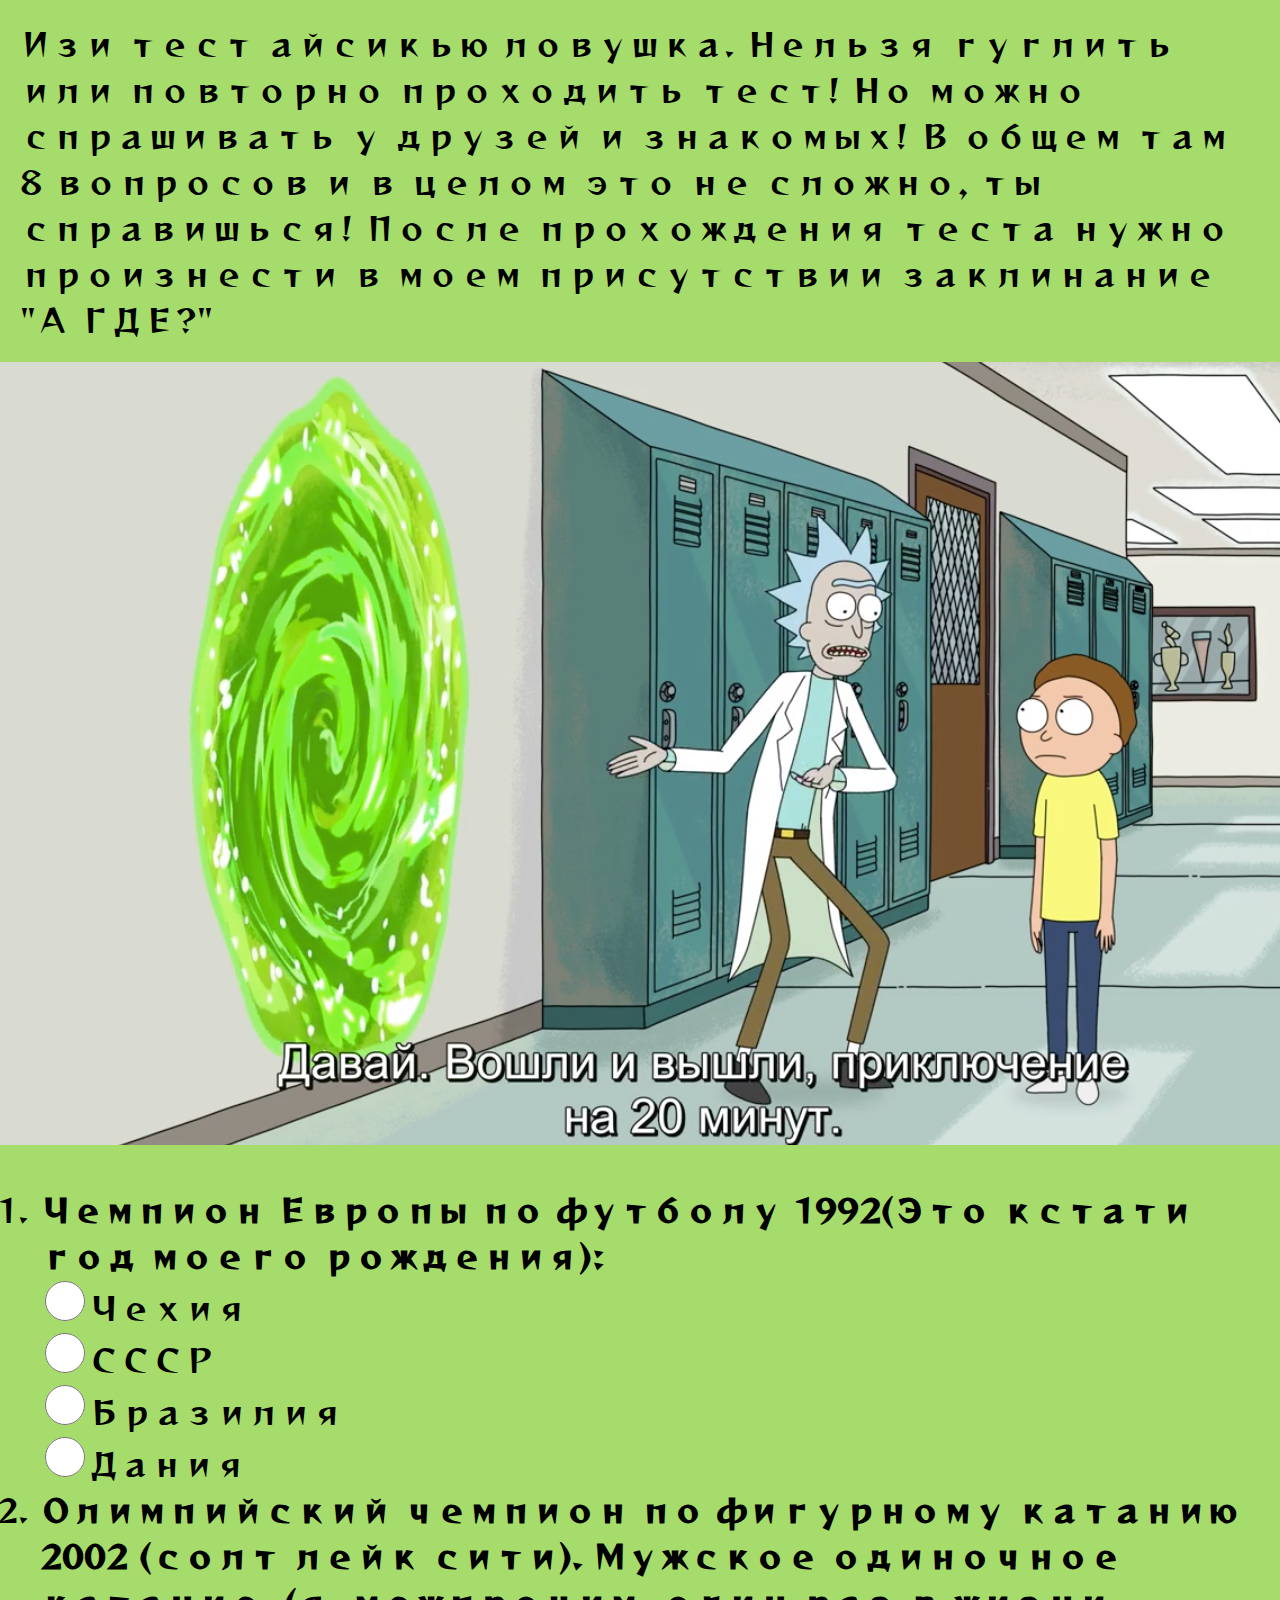
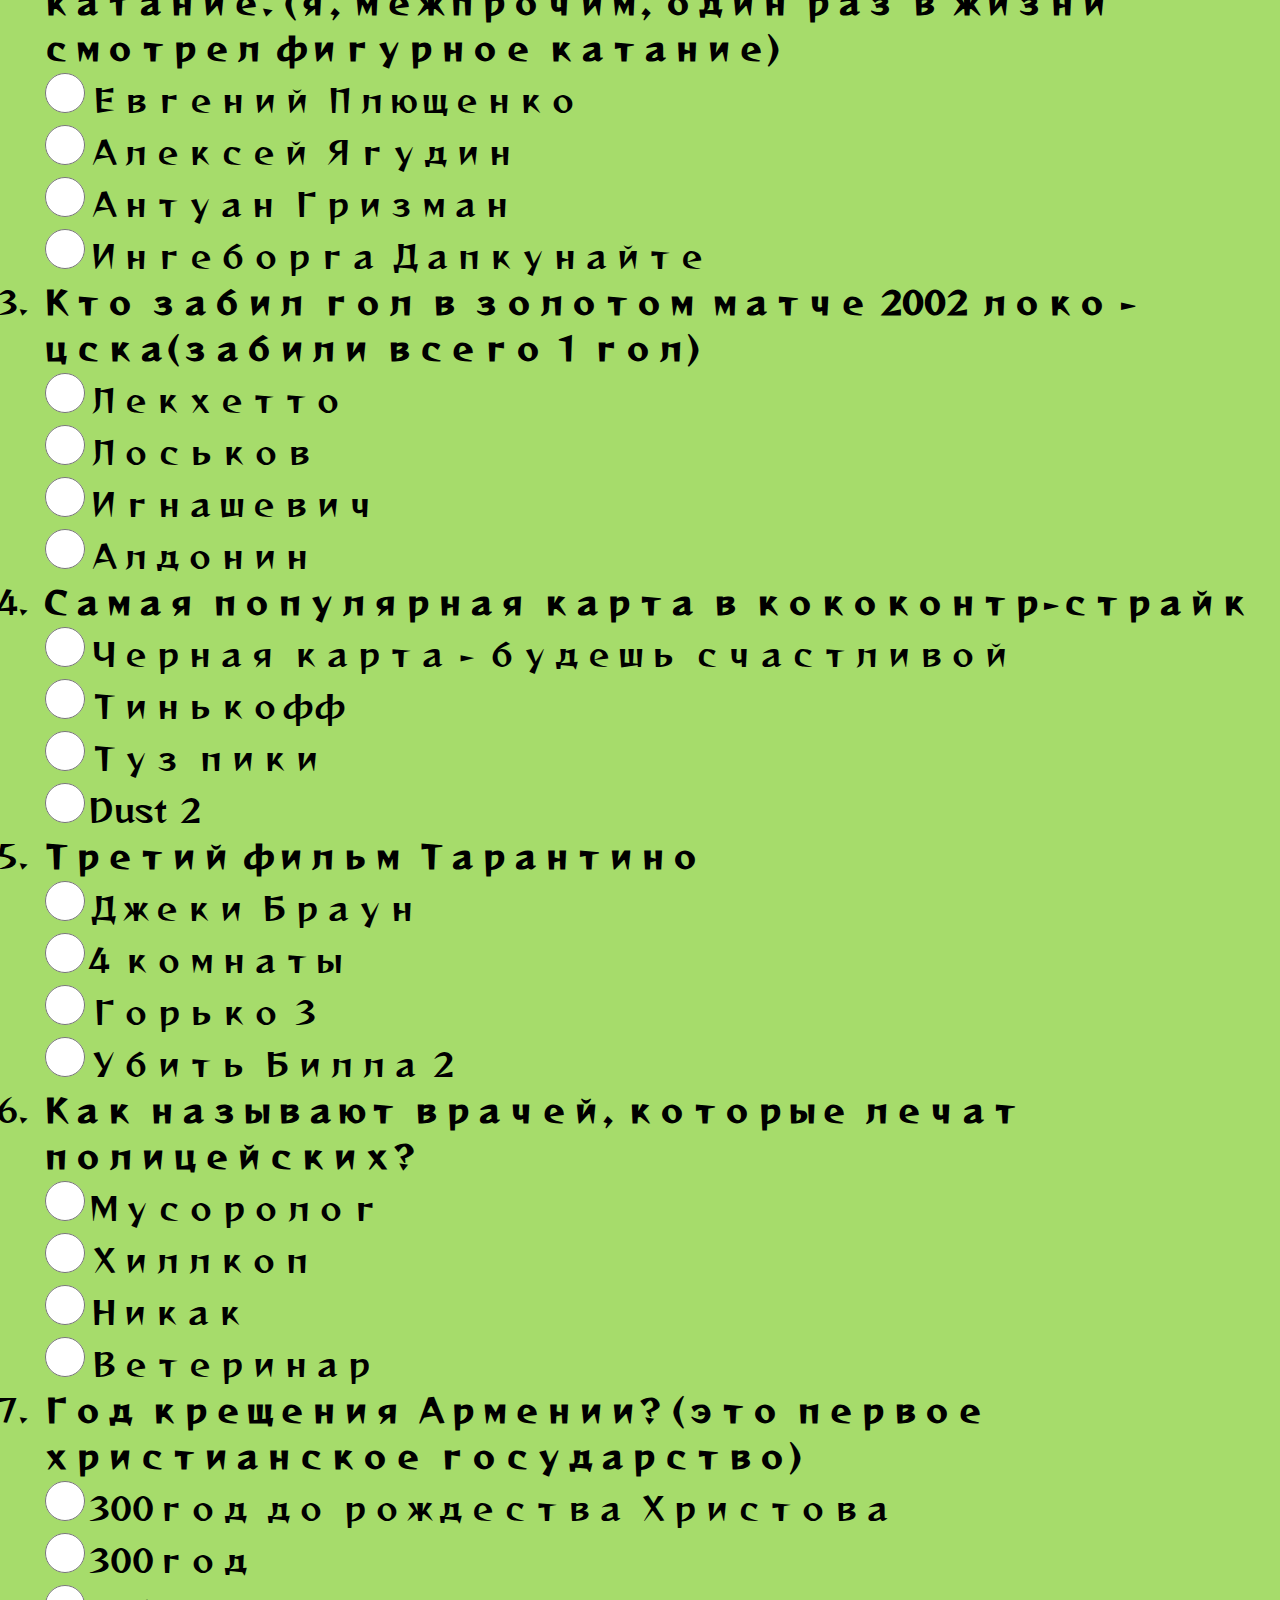
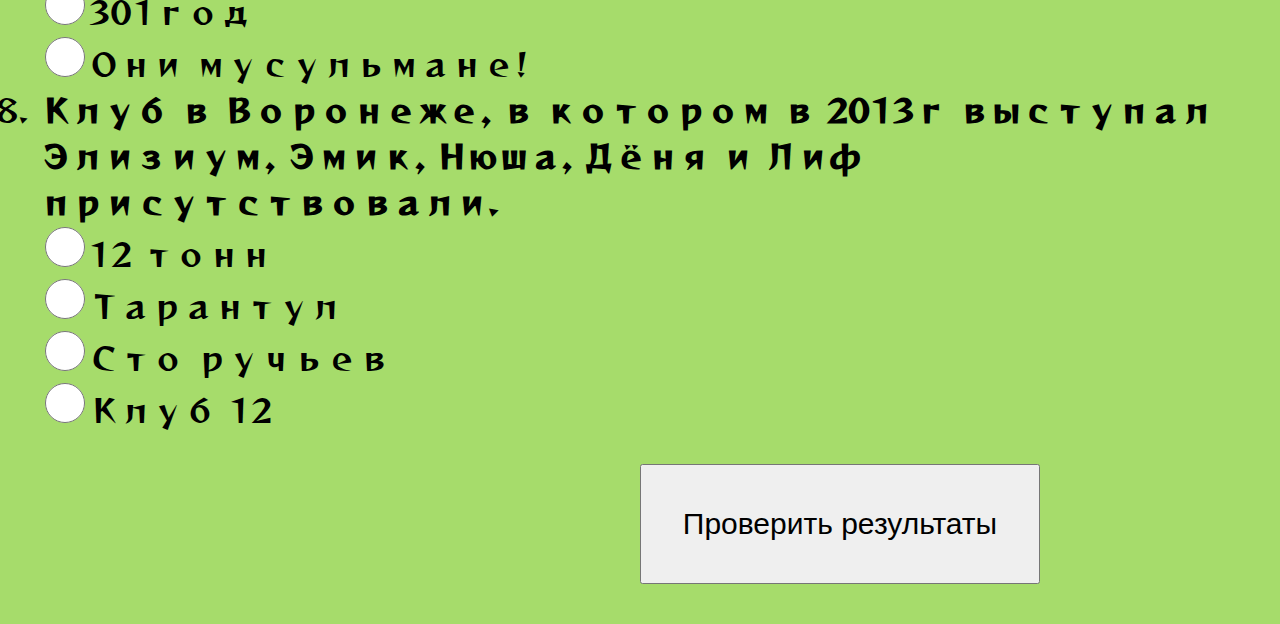
<file: index.html>
<!DOCTYPE html>
<html>
<head>
	<title>4u</title>
	<meta charset="utf-8">
	<link rel="preconnect" href="https://fonts.gstatic.com">
	<link href="https://fonts.googleapis.com/css2?family=Jura:wght@600&family=Reggae+One&display=swap" rel="stylesheet">
	<link rel="stylesheet" type="text/css" href="style.css">
</head>
<body>
<div id="main">
<div class="text">Изи тест айсикью ловушка. Нельзя гуглить или повторно проходить тест! Но можно спрашивать у друзей и знакомых! В общем там 8 вопросов и в целом это не сложно, ты справишься! После прохождения теста нужно произнести в моем присутствии заклинание "А ГДЕ?"</div>
<div class="img">
<img id="go-out" src="img/1.png"> </div>

<script type="text/javascript">

var questions=[
{
	text: "Чемпион Европы по футболу 1992(Это кстати год моего рождения):",
	answers: ["Чехия",
			  "СССР",
			  "Бразилия",
			  "Дания",],
	correctAnswer: 3 // нумерация ответов с нуля!
},
{
	text: "Олимпийский чемпион по фигурному катанию 2002 (солт лейк сити). Мужское одиночное катание. (я, межпрочим, один раз в жизни смотрел фигурное катание) ",
	answers: ["Евгений Плющенко",
			  "Алексей Ягудин",
			  "Антуан Гризман",
			  "Ингеборга Дапкунайте",],
		correctAnswer: 1
},
{
	text: "Кто забил гол в золотом матче 2002 локо - цска(забили всего 1 гол)",
	answers: ["Лекхетто",
			  "Лоськов",
			  "Игнашевич",
			  "Алдонин",],
		correctAnswer: 1
},
{
	text: "Самая популярная карта в кококонтр-страйк",
	answers: ["Черная карта - будешь счастливой",
			  "Тинькофф",
			  "Туз пики",
			  "Dust 2",],
		correctAnswer: 3
},
{
	text: "Третий фильм Тарантино",
	answers: ["Джеки Браун",
			  "4 комнаты",
			  "Горько 3",
			  "Убить Билла 2",],
		correctAnswer: 0
},
{
	text: "Как называют врачей, которые лечат полицейских?",
	answers: ["Мусоролог",
			  "Хиллкоп",
			  "Никак",
			  "Ветеринар",],
		correctAnswer: 0
},
{
	text: "Год крещения Армении? (это первое христианское государство)",
	answers: ["300год до рождества Христова",
			  "300год",
			  "301год",
			  "Они мусульмане!",],
		correctAnswer: 2
},

{
	text: "Клуб в Воронеже, в котором в 2013г выступал Элизиум, Эмик, Нюша, Дёня и Лиф присутствовали.",

	answers: ["12 тонн",
			  "Тарантул",
			  "Сто ручьев",
			  "Клуб 12",],
		correctAnswer: 1
},



];

var yourAns = new Array;
var score = 0;

function Engine(question, answer) {yourAns[question]=answer;}

function Score(){
   var answerText = "Результаты:\n";
   for(var i = 0; i < yourAns.length; ++i){
	var num = i+1;
	answerText=answerText+"\n    Вопрос №"+ num +"";
	if(yourAns[i]!=questions[i].correctAnswer){
	    answerText=answerText+"\n    Правильный ответ: " +
		questions[i].answers[questions[i].correctAnswer] + "\n";
	  }
        else{
	    answerText=answerText+": Верно! \n";
	    ++score;
	    }
       }

   answerText=answerText+"\nВсего правильных ответов: "+score+"\n";

   alert(answerText);
   yourAns = [];
   score = 0;
   var bingo = document.getElementById('bingo');
   bingo.style.display="block";
   clearForm("quiz");
}
function clearForm(name) {
   var f = document.forms[name];
   for(var i = 0; i < f.elements.length; ++i) {
	if(f.elements[i].checked)
		f.elements[i].checked = false;
}
}
function finish() {
	document.getElementById('for-you').style.display='block'; 
	document.getElementById('main').style.display='none';
	document.getElementById('bingo').style.display='none';
}
</script>

<style>
span.quest {font-weight: bold;}
</style>



<form name="quiz">
<ol>
<script>
for(var q=0; q<questions.length; ++q) {
   var question = questions[q];
   var idx = 1 + q;

   document.writeln('<li><span class="quest">' + question.text + '</span><br/>');
   for(var i in question.answers) {
	document.writeln('<input type=radio class="radio" name="q' + idx + '" value="' + i +
	'" onClick="Engine(' + q + ', this.value)">' + question.answers[i] + '<br/>');
}
}
</script>
</ol>
<input type="button" class="button" onClick="Score()" value="Проверить результаты" />

</form>
</div>
<div id="for-you" class="text" style="display: none">Поздравляю! Твой приз - любой курс в любой онлайн школе! Выбрать нужно к середине апреля! <br> Люблю тебя! :*</div>
<button id="bingo" style="display: none" onclick="finish()">ПОЛУЧИТЬ ПРИЗ</button>






<!-- 	<footer class="footer">
		<a href="https://skillbox.ru/">	<img src="img/skillbox.png"></a>

	</footer> -->
</body>
</html>
</file>
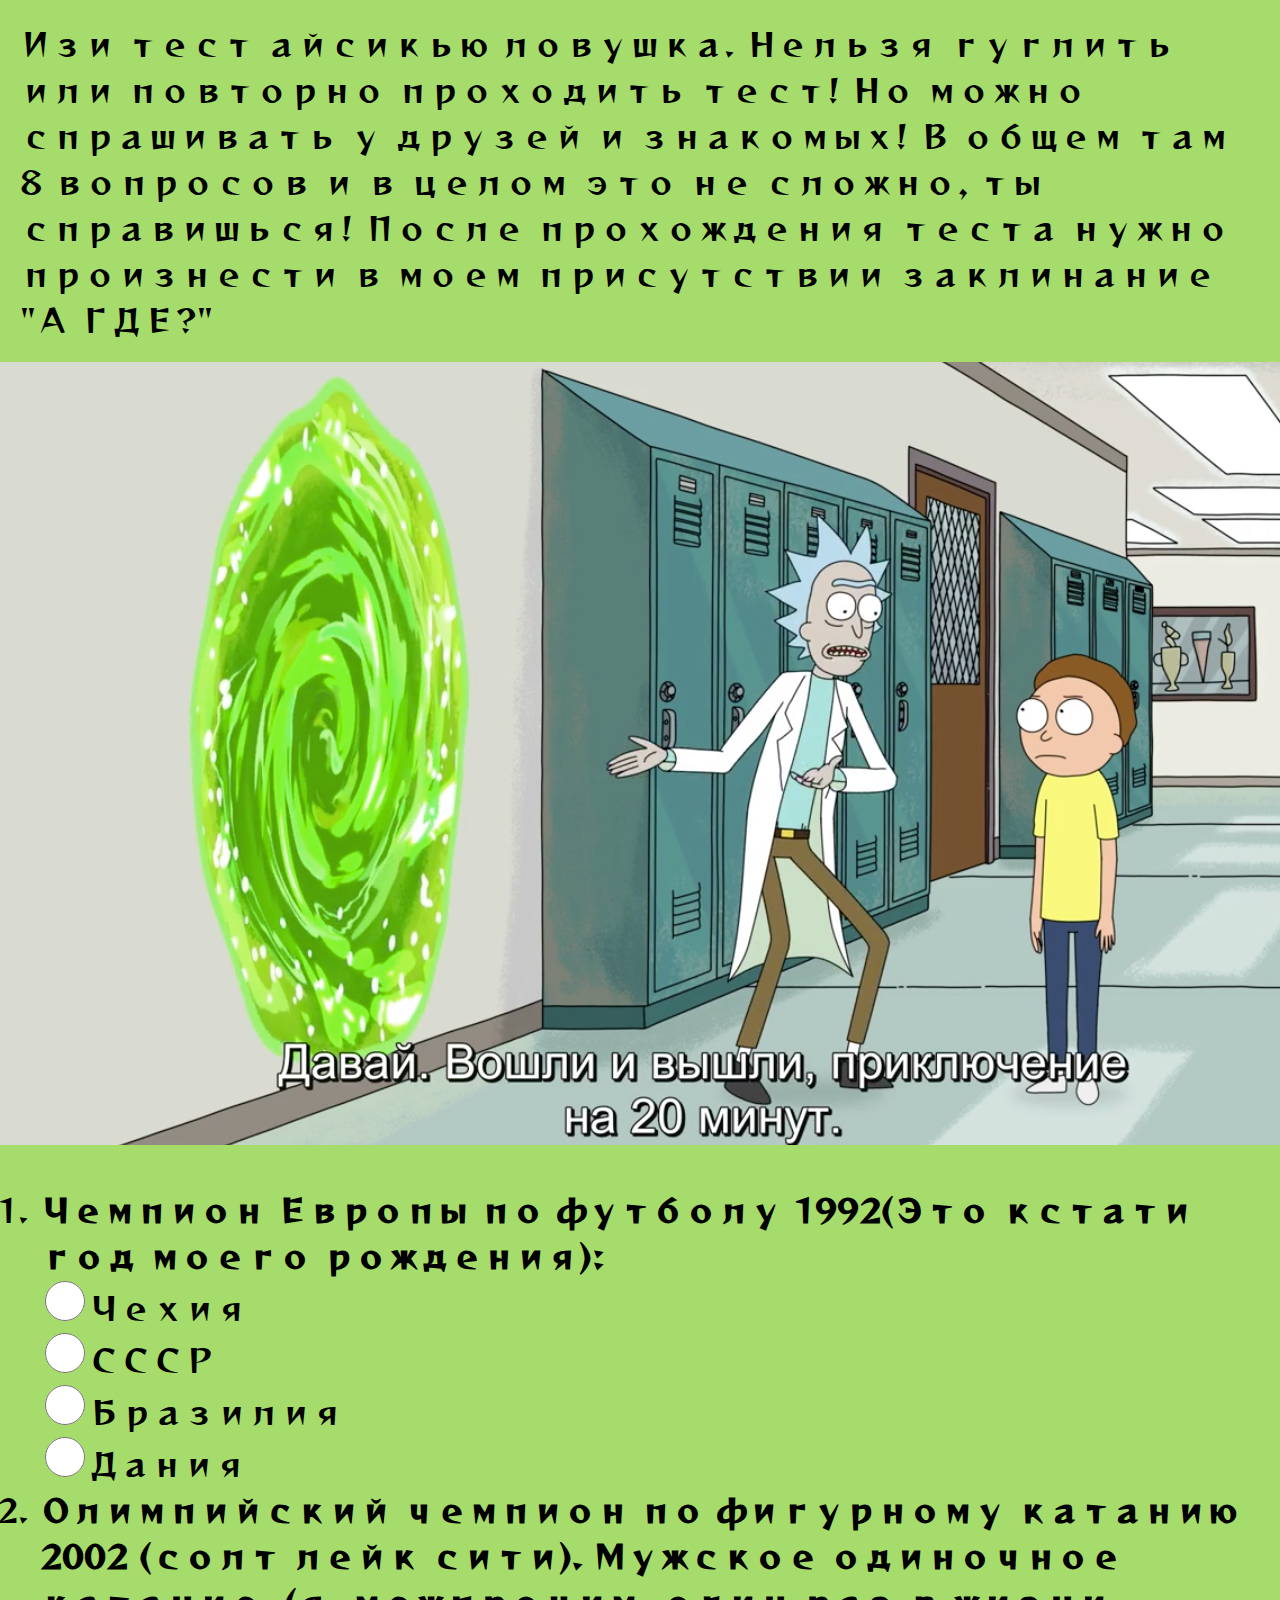
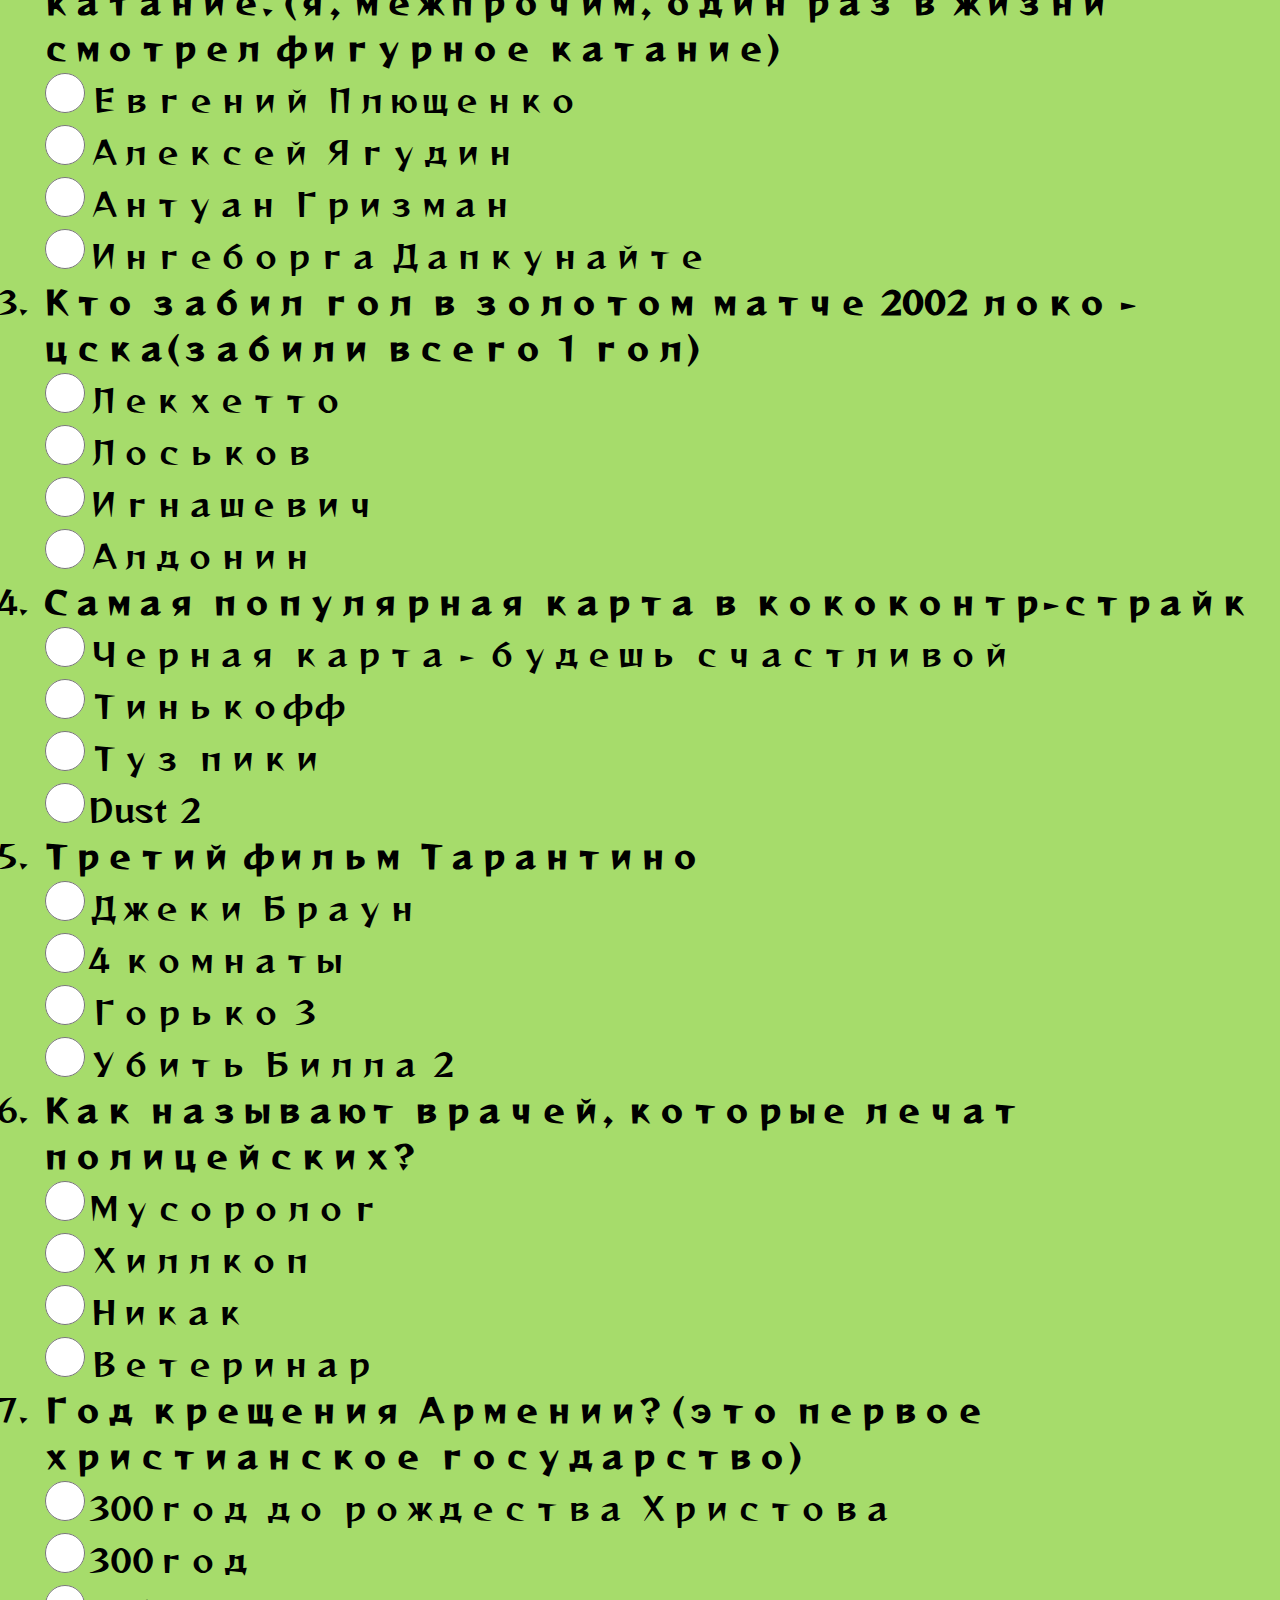
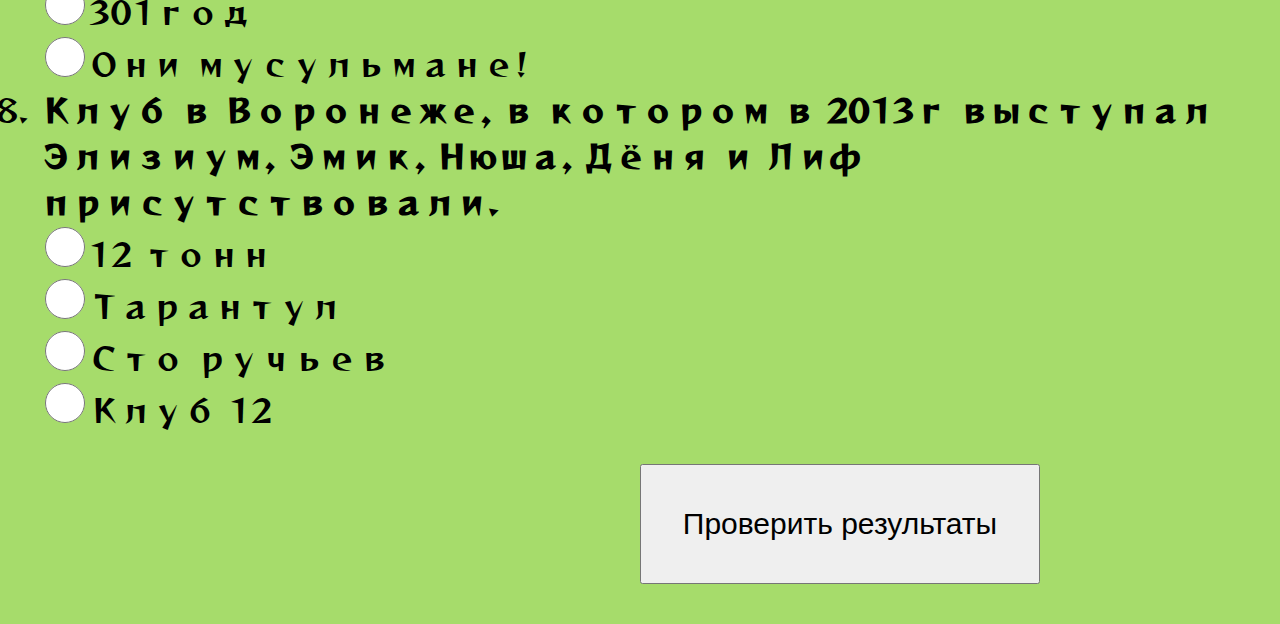
<file: 4u.html>
<!DOCTYPE html>
<html>
<head>
	<title>4u</title>
	<meta charset="utf-8">
	<link rel="preconnect" href="https://fonts.gstatic.com">
	<link href="https://fonts.googleapis.com/css2?family=Jura:wght@600&family=Reggae+One&display=swap" rel="stylesheet">
	<link rel="stylesheet" type="text/css" href="style.css">
</head>
<body>
<div class="text">Изи тест айсикью ловушка. Нельзя гуглить или повторно проходить тест! Но можно спрашивать у друзей и знакомых! В общем там 8 вопросов и в целом это не сложно, ты справишься! После прохождения теста нужно произнести в моем присутствии заклинание "А ГДЕ?"</div>
<div class="img">
<img id="go-out" src="img/1.png"> </div>

<script type="text/javascript">

var questions=[
{
	text: "Чемпион Европы по футболу 1992(Это кстати год моего рождения):",
	answers: ["Чехия",
			  "СССР",
			  "Бразилия",
			  "Дания",],
	correctAnswer: 3 // нумерация ответов с нуля!
},
{
	text: "Олимпийский чемпион по фигурному катанию 2002 (солт лейк сити). Мужское одиночное катание. (я, межпрочим, один раз в жизни смотрел фигурное катание) ",
	answers: ["Евгений Плющенко",
			  "Алексей Ягудин",
			  "Антуан Гризман",
			  "Ингеборга Дапкунайте",],
		correctAnswer: 1
},
{
	text: "Кто забил гол в золотом матче 2002 локо - цска(забили всего 1 гол)",
	answers: ["Лекхетто",
			  "Лоськов",
			  "Игнашевич",
			  "Алдонин",],
		correctAnswer: 1
},
{
	text: "Самая популярная карта в кококонтр-страйк",
	answers: ["Черная карта - будешь счастливой",
			  "Тинькофф",
			  "Туз пики",
			  "Dust 2",],
		correctAnswer: 3
},
{
	text: "Третий фильм Тарантино",
	answers: ["Джеки Браун",
			  "4 комнаты",
			  "Горько 3",
			  "Убить Билла 2",],
		correctAnswer: 0
},
{
	text: "Как называют врачей, которые лечат полицейских?",
	answers: ["Мусоролог",
			  "Хиллкоп",
			  "Никак",
			  "Ветеринар",],
		correctAnswer: 0
},
{
	text: "Год крещения Армении? (это первое христианское государство)",
	answers: ["300год до рождества Христова",
			  "300год",
			  "301год",
			  "Они мусульмане!",],
		correctAnswer: 2
},

{
	text: "Клуб в Воронеже, в котором в 2013г выступал Элизиум, Эмик, Нюша, Дёня и Лиф присутствовали.",

	answers: ["12 тонн",
			  "Тарантул",
			  "Сто ручьев",
			  "Клуб 12",],
		correctAnswer: 1
},



];

var yourAns = new Array;
var score = 0;

function Engine(question, answer) {yourAns[question]=answer;}

function Score(){
   var answerText = "Результаты:\n";
   for(var i = 0; i < yourAns.length; ++i){
	var num = i+1;
	answerText=answerText+"\n    Вопрос №"+ num +"";
	if(yourAns[i]!=questions[i].correctAnswer){
	    answerText=answerText+"\n    Правильный ответ: " +
		questions[i].answers[questions[i].correctAnswer] + "\n";
	  }
        else{
	    answerText=answerText+": Верно! \n";
	    ++score;
	    }
       }

   answerText=answerText+"\nВсего правильных ответов: "+score+"\n";

   alert(answerText);
   yourAns = [];
   score = 0;
   clearForm("quiz");
}
function clearForm(name) {
   var f = document.forms[name];
   for(var i = 0; i < f.elements.length; ++i) {
	if(f.elements[i].checked)
		f.elements[i].checked = false;
}
}
</script>

<style>
span.quest {font-weight: bold;}
</style>



<form name="quiz">
<ol>
<script>
for(var q=0; q<questions.length; ++q) {
   var question = questions[q];
   var idx = 1 + q;

   document.writeln('<li><span class="quest">' + question.text + '</span><br/>');
   for(var i in question.answers) {
	document.writeln('<input type=radio class="radio" name="q' + idx + '" value="' + i +
	'" onClick="Engine(' + q + ', this.value)">' + question.answers[i] + '<br/>');
}
}
</script>
</ol>
<input type="button" class="button" onClick="Score()" value="Проверить результаты" />

</form>





<!-- 	<footer class="footer">
		<a href="https://skillbox.ru/">	<img src="img/skillbox.png"></a>

	</footer> -->
</body>
</html>
</file>
<file: style.css>
html body {
	height: 100%;
	width: 100%; 

}



body {
	font-size: 32px;
	font-family: 'Reggae One', cursive;
	margin: 0;
	padding: 0;
	text-align: left;
	background-color: #a6dc6b;
}

.text {
	margin: 20px;
}
.img {
	text-align: center;
	margin: 0;
}

.radio{
	width: 40px;
	height: 40px;
}


.button {
	width: 400px;
	height: 120px;
	display: grid;
	left: 45%;
	font-size: 30px;
	margin-left: 50%;
	margin-bottom: 40px;
}
</file>
